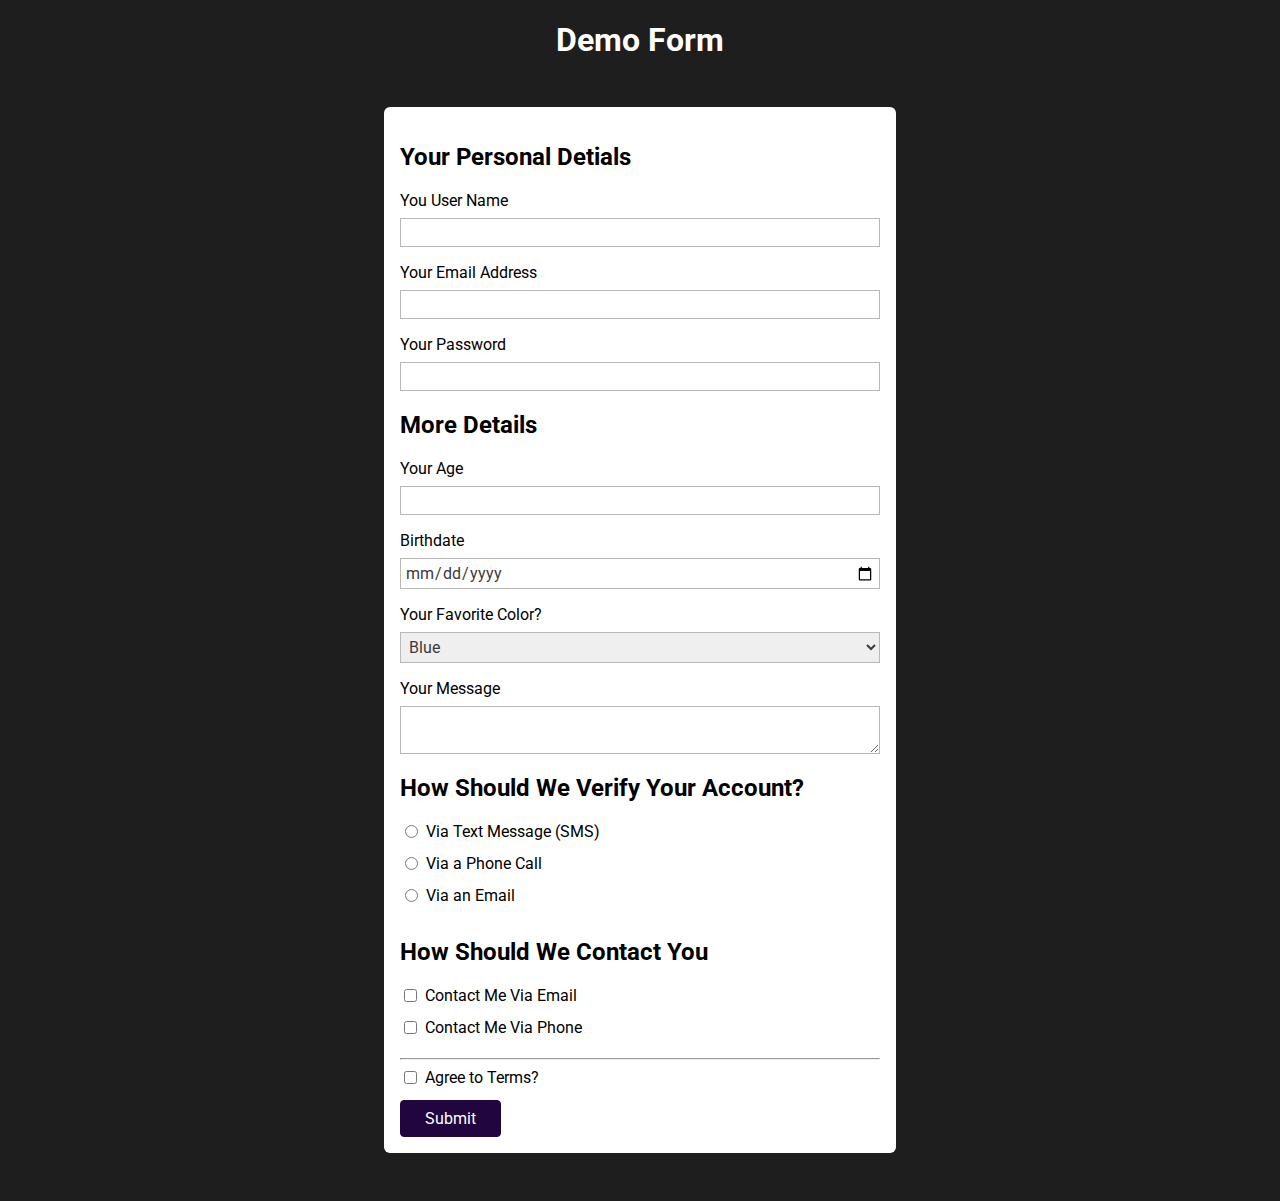
<file: basics/index.html>
<!DOCTYPE html>
<html lang="en">
  <head>
    <meta charset="UTF-8" />
    <meta http-equiv="X-UA-Compatible" content="IE=edge" />
    <meta name="viewport" content="width=device-width, initial-scale=1.0" />
    <title>HTML Forms</title>
    <link rel="preconnect" href="https://fonts.googleapis.com" />
    <link rel="preconnect" href="https://fonts.gstatic.com" crossorigin />
    <link
      href="https://fonts.googleapis.com/css2?family=Roboto:wght@400;700&display=swap"
      rel="stylesheet" />
    <link rel="stylesheet" href="styles.css" />
  </head>
  <body>
    <header>
      <h1>Demo Form</h1>
    </header>
    <main>
      <form action="/" method="GET">
        <section>
          <h2>Your Personal Detials</h2>
          <ul>
            <li>
              <label for="username">You User Name</label>
              <input type="text" name="user-name" id="username" required />
            </li>
            <li>
              <label for="useremail">Your Email Address</label>
              <input type="email" name="user-email" id="useremail" required />
            </li>
            <li>
              <label for="userpassword">Your Password</label>
              <input
                type="password"
                name="user-password"
                id="userpassword"
                required
                minlength="6" />
            </li>
          </ul>
        </section>

        <section>
          <h2>More Details</h2>
          <ul>
            <li>
              <label for="userage">Your Age</label>
              <input
                type="number"
                step="1"
                name="user-age"
                id="userage"
                required
                min="18"
                max="100" />
            </li>
            <li>
              <label for="birthdate">Birthdate</label>
              <input
                type="date"
                name="user-birthdate"
                id="birthdate"
                required
                min="1923-01-01"
                max="2023-01-01" />
            </li>
            <li>
              <label for="favorite-color">Your Favorite Color?</label>
              <select name="favoritecolor" id="favorite-color">
                <option value="blue">Blue</option>
                <option value="red">Red</option>
                <option value="pink">Pink</option>
              </select>
            </li>
          </ul>
        </section>

        <section>
          <label for="usermessage">Your Message</label>
          <textarea name="user-message" id="usermessage"></textarea>
        </section>

        <section>
          <h2>How Should We Verify Your Account?</h2>
          <ul>
            <li class="form-control-inline">
              <input
                type="radio"
                name="verify"
                id="verify-text-message"
                value="text-message"
                required />
              <label for="verify-text-message">Via Text Message (SMS)</label>
            </li>
            <li class="form-control-inline">
              <input
                type="radio"
                name="verify"
                id="verify-phone"
                value="phone"
                required />
              <label for="verify-phone">Via a Phone Call</label>
            </li>
            <li class="form-control-inline">
              <input
                type="radio"
                name="verify"
                id="verify-email"
                value="email"
                required />
              <label for="verify-email">Via an Email</label>
            </li>
          </ul>
        </section>

        <section>
          <h2>How Should We Contact You</h2>
          <ul>
            <li class="form-control-inline">
              <input
                type="checkbox"
                id="contact-email"
                name="contact"
                value="email" />
              <label for="contact-emails">Contact Me Via Email</label>
            </li>
            <li class="form-control-inline">
              <input
                type="checkbox"
                id="contact-phone"
                name="contact"
                value="phone" />
              <label for="contact-phone">Contact Me Via Phone</label>
            </li>
          </ul>
        </section>
        <hr />
        <section>
          <div class="form-control-inline">
            <input type="checkbox" id="agree-terms" name="terms" />
            <label for="agree-terms">Agree to Terms?</label>
          </div>
        </section>
        <section>
          <button type="submit">Submit</button>
        </section>
      </form>
    </main>
  </body>
</html>
</file>
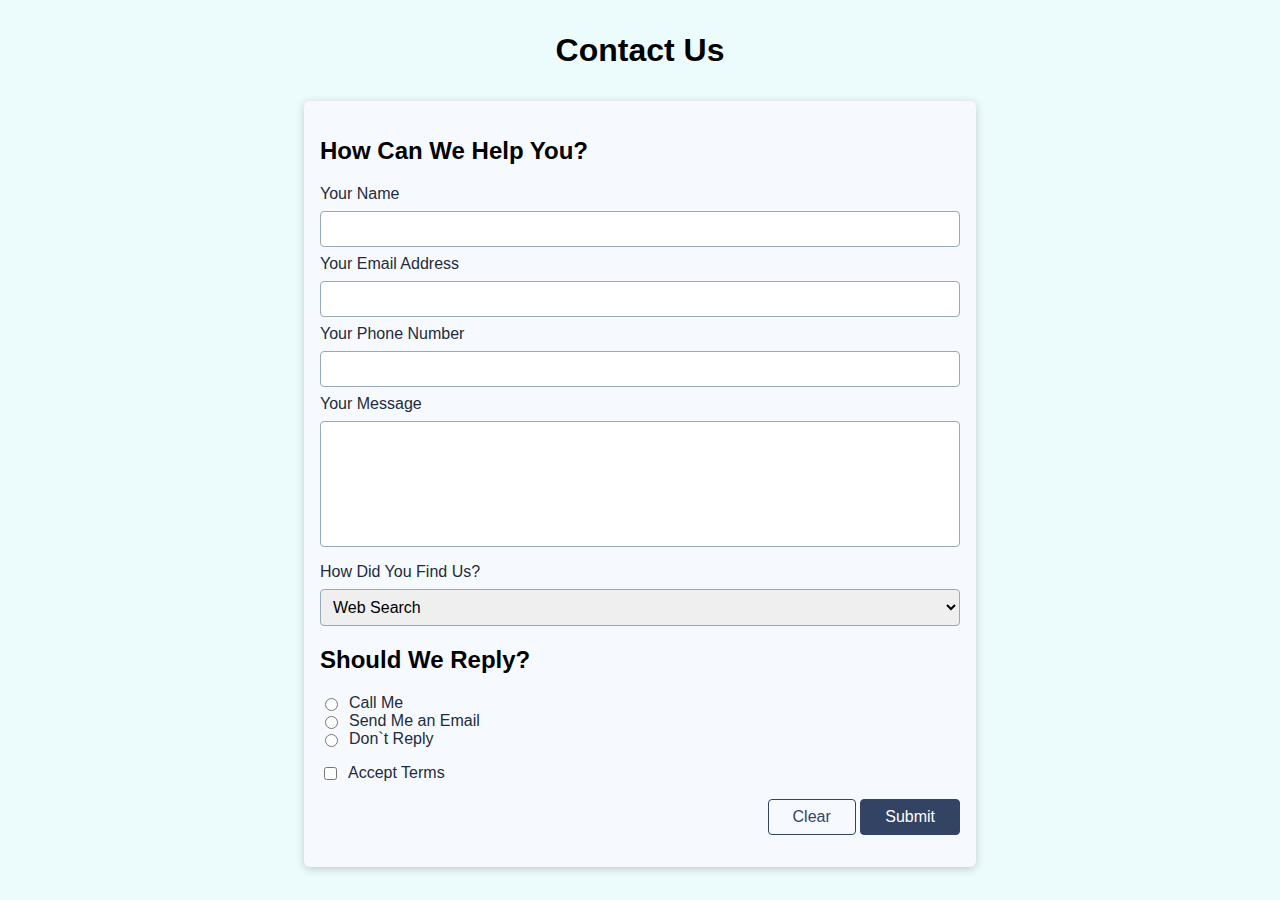
<file: contacts-us/index.html>
<!DOCTYPE html>
<html lang="en">
  <head>
    <meta charset="UTF-8" />
    <meta http-equiv="X-UA-Compatible" content="IE=edge" />
    <meta name="viewport" content="width=device-width, initial-scale=1.0" />
    <title>Contact Us</title>
    <link rel="stylesheet" href="styles.css" />
  </head>
  <body>
    <header>
      <h1>Contact Us</h1>
    </header>
    <main>
      <form action="/contacts-us" method="GET">
        <section>
          <h2>How Can We Help You?</h2>
          <ul>
            <li>
              <label for="username">Your Name</label>
              <input type="text" id="username" name="username" required />
            </li>
            <li>
              <label for="email">Your Email Address</label>
              <input type="email" id="email" name="email" required />
            </li>
            <li>
              <label for="phone">Your Phone Number</label>
              <input
                type="tel"
                id="phone"
                name="phone"
                required
                minlength="5" />
            </li>
            <li>
              <label for="message">Your Message</label>
              <textarea
                name="message"
                id="message"
                required
                minlength="10"
                maxlength="200"
                rows="6"></textarea>
            </li>
          </ul>
        </section>
        <section>
          <label for="channel">How Did You Find Us?</label>
          <select name="channel" id="channel" required>
            <option value="search">Web Search</option>
            <option value="word-of-mouth">Word of Mouth</option>
            <option value="other">Other</option>
          </select>
        </section>
        <section>
          <h2>Should We Reply?</h2>
          <ul>
            <li class="inline-control">
              <input
                type="radio"
                name="reply"
                id="reply-phone"
                value="phone"
                required />
              <label for="reply-phone">Call Me</label>
            </li>
            <li class="inline-control">
              <input
                type="radio"
                name="reply"
                id="reply-email"
                value="email"
                required />
              <label for="reply-email">Send Me an Email</label>
            </li>
            <li class="inline-control">
              <input
                type="radio"
                name="reply"
                id="reply-none"
                value="none"
                required />
              <label for="reply-none">Don`t Reply</label>
            </li>
          </ul>
        </section>
        <section class="inline-control">
          <input
            type="checkbox"
            name="accept-terms"
            id="accept-terms"
            required />
          <label for="accept-terms">Accept Terms</label>
        </section>
        <section id="form-actions">
          <button type="reset" class="btn-empty">Clear</button>
          <button type="submit" class="btn-filled">Submit</button>
        </section>
      </form>
    </main>
  </body>
</html>
</file>
<file: basics/styles.css>
body {
  background-color: rgb(31, 30, 30);
  font-family: "roboto", sans-serif;
}

h1 {
  text-align: center;
  color: white;
}

ul {
  list-style: none;
  margin: 0;
  padding: 0;
}

form {
  width: 30rem;
  margin: 3rem auto;
  background-color: rgb(255, 255, 255);
  padding: 1rem;
  border-radius: 6px;
  -webkit-border-radius: 6px;
  -moz-border-radius: 6px;
  -ms-border-radius: 6px;
  -o-border-radius: 6px;
}

label {
  margin-bottom: 0.5rem;
  display: block;
}

input,
textarea,
select {
  width: 100%;
  display: block;
  margin-bottom: 1rem;
  box-sizing: border-box;
  font: inherit;
  border: 1px solid rgb(184, 184, 184);
  padding: 0.25rem;
  color: rgb(61, 58, 58);
}

textarea {
    resize: vertical;
}

input:focus,
textarea:focus {
  background-color: rgb(219, 190, 253);
  color: rgb(32, 5, 63);
  border-color: rgb(32, 5, 63);
}

button {
  display: block;
  font: inherit;
  background-color: rgb(32, 5, 63);
  color: white;
  border: 1px solid rgb(32, 5, 63);
  padding: 0.5rem 1.5rem;
  border-radius: 4px;
  -webkit-border-radius: 4px;
  -moz-border-radius: 4px;
  -ms-border-radius: 4px;
  -o-border-radius: 4px;
  cursor: pointer;
}

button:hover {
  background-color: rgb(52, 14, 95);
  border-color: rgb(52, 14, 95);
}
.form-control-inline {
  display: flex;
}

.form-control-inline input {
  width: auto;
  margin-right: 0.5rem;
}
</file>
<file: contacts-us/styles.css>
body {
  font-family: sans-serif;
  background-color: rgb(236, 252, 253);
}

h1 {
  text-align: center;
  margin: 2rem;
}

form {
  width: 40rem;
  margin: auto;
  background-color: rgb(246, 250, 255);
  padding: 1rem;
  box-shadow: 0 2px 8px rgba(0, 0, 0, 0.2);
  border-radius: 6px;
  -webkit-border-radius: 6px;
  -moz-border-radius: 6px;
  -ms-border-radius: 6px;
  -o-border-radius: 6px;
}

section {
  margin-bottom: 1rem;
}

ul {
  list-style: none;
  margin: 0;
  padding: 0;
}

label {
  color: rgb(34, 43, 61);
  display: block;
  margin: 0.5rem 0;
}

input,
textarea,
select {
  font: inherit;
  padding: 0.5rem;
  border: 1px solid rgb(152, 169, 184);
  width: 100%;
  display: block;
  border-radius: 4px;
  -webkit-border-radius: 4px;
  -moz-border-radius: 4px;
  -ms-border-radius: 4px;
  -o-border-radius: 4px;
  box-sizing: border-box;
}

textarea {
  resize: none;
}

input:focus,
textarea:focus {
  background-color: rgb(217, 227, 247);
}

button {
  font: inherit;
  border: 1px solid rgb(51, 67, 100);
  padding: 0.5rem 1.5rem;
  border-radius: 4px;
  -webkit-border-radius: 4px;
  -moz-border-radius: 4px;
  -ms-border-radius: 4px;
  -o-border-radius: 4px;
  cursor: pointer;
}

#form-actions {
  text-align: right;
}

.btn-filled {
  background-color: rgb(51, 67, 100);
  color: white;
}

.btn-empty {
  background-color: transparent;
  color: rgb(51, 67, 100);
}

.btn-filled:hover {
  background-color: rgb(69, 89, 129);
  border-color: rgb(69, 89, 129);
}

.btn-empty:hover {
  background-color: rgb(208, 215, 230);
}

.inline-control {
  display: flex;
}

.inline-control label {
  margin: 0;
  margin-left: 0.5rem;
}

.inline-control input {
  width: auto;
}
</file>
